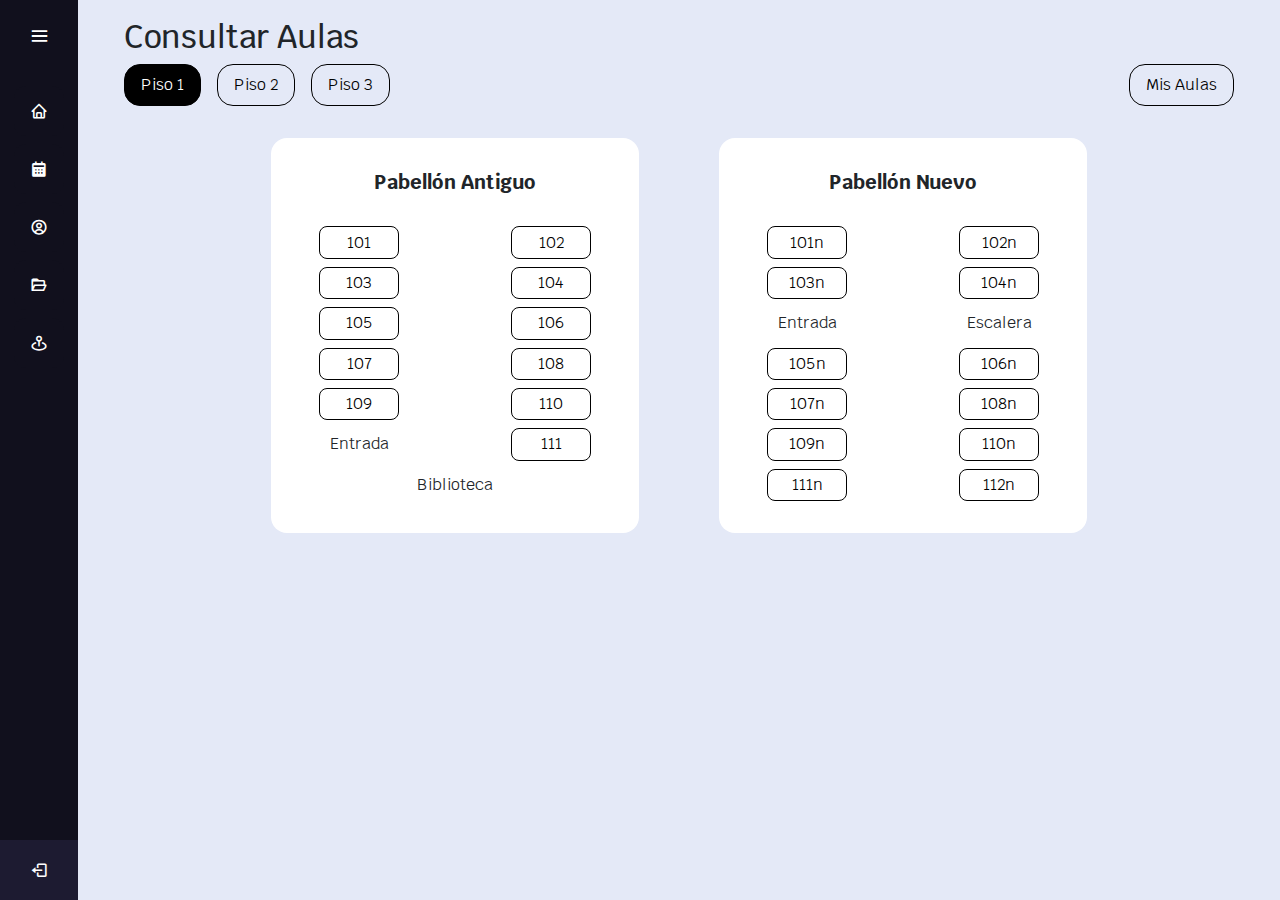
<file: index.html>
<!DOCTYPE html>
<html lang="en">
  <head>
    <meta charset="UTF-8" />
    <meta http-equiv="X-UA-Compatible" content="IE=edge" />
    <meta name="viewport" content="width=device-width, initial-scale=1.0" />
    <link
      href="https://unpkg.com/boxicons@2.0.7/css/boxicons.min.css"
      rel="stylesheet"
    />
    <link rel="preconnect" href="https://fonts.googleapis.com" />
    <link rel="preconnect" href="https://fonts.gstatic.com" crossorigin />
    <link
      href="https://fonts.googleapis.com/css2?family=Krub&display=swap"
      rel="stylesheet"
    />
    <link
      rel="stylesheet"
      href="https://maxcdn.bootstrapcdn.com/bootstrap/4.0.0/css/bootstrap.min.css"
      integrity="sha384-Gn5384xqQ1aoWXA+058RXPxPg6fy4IWvTNh0E263XmFcJlSAwiGgFAW/dAiS6JXm"
      crossorigin="anonymous"
    />

    <link rel="stylesheet" href="css/dashboard.css" />
    <link rel="stylesheet" href="css/responsive.css" />
    <link rel="stylesheet" href="css/hamburguer.css" />
    <link rel="stylesheet" href="css/font-awesome.css" />
    <link rel="stylesheet" href="css/aulas2.css" />

    <!--Jquery-->
    <script src="https://code.jquery.com/jquery-3.2.1.min.js"></script>

    <!--bootstrap-->
    <!--
    <link href="https://cdn.jsdelivr.net/npm/bootstrap@5.0.2/dist/css/bootstrap.min.css" rel="stylesheet" integrity="sha384-EVSTQN3/azprG1Anm3QDgpJLIm9Nao0Yz1ztcQTwFspd3yD65VohhpuuCOmLASjC" crossorigin="anonymous">
    <script src="https://cdn.jsdelivr.net/npm/bootstrap@5.0.2/dist/js/bootstrap.bundle.min.js" integrity="sha384-MrcW6ZMFYlzcLA8Nl+NtUVF0sA7MsXsP1UyJoMp4YLEuNSfAP+JcXn/tWtIaxVXM" crossorigin="anonymous"></script>
    -->
    <title>Dashboard</title>
  </head>
  <body>
    <main>
      <aside class="sidebar">
        <div class="logo-details">
          <!-- <i class="bx bxl-c-plus-plus icon"></i> -->
          <div class="logo_name">FISI</div>
          <i class="bx bx-menu" id="btn"></i>
        </div>
        <ul class="nav-list">
          <!-- <li>
          <i class="bx bx-search"></i>
          <input type="text" placeholder="Search..." />
          <span class="tooltip">Search</span>
        </li> -->
          <li>
            <a href="index.html">
              <i class="bx bx-home"></i>
              <span class="links_name">Dashboard</span>
            </a>
            <span class="tooltip">Dashboard</span>
          </li>
          <li>
            <a href="index.html">
              <i class="bx bxs-calendar"></i>
              <span class="links_name">Consultar Horarios</span>
            </a>
            <span class="tooltip">Consultar Horarios</span>
          </li>
          <li>
            <a href="index.html">
              <i class="bx bx-user-circle"></i>
              <span class="links_name">Consultar Docentes</span>
            </a>
            <span class="tooltip">Consultar Docentes</span>
          </li>
          <li>
            <a href="index.html">
              <i class="bx bx-folder-open"></i>
              <span class="links_name">Consultar Asignaturas</span>
            </a>
            <span class="tooltip">Consultar Asignaturas</span>
          </li>
          <li>
            <a href="index.html">
              <i class="bx bx-map-pin"></i>
              <span class="links_name">Consultar Aulas</span>
            </a>
            <span class="tooltip">Consultar Aulas</span>
          </li>
          <!-- <li>
            <a href="#">
              <i class="bx bx-cart-alt"></i>
              <span class="links_name">Order</span>
            </a>
            <span class="tooltip">Order</span>
          </li>
          <li>
            <a href="#">
              <i class="bx bx-heart"></i>
              <span class="links_name">Saved</span>
            </a>
            <span class="tooltip">Saved</span>
          </li>
          <li>
            <a href="#">
              <i class="bx bx-cog"></i>
              <span class="links_name">Setting</span>
            </a>
            <span class="tooltip">Setting</span>
          </li> -->
          <li class="profile">
            <div class="profile-details">
              <div class="name_job">
                <div class="name">Juan Pérez</div>
                <div class="job">Estudiante</div>
              </div>
              <a href="#"><i class="bx bx-log-out" id="log_out"></i></a>
            </div>
            
          </li>
        </ul>
      </aside>
      <div class="div__menu-lateral">
        <div class="div__hamburguesa">
          <i class="bx bx-menu" id="btn"></i>
        </div>
        <nav class="menu-lateral">
          <ul>
            <li class="li-profile">
              <a href="#">Bienvenido Estudiante</a>
              <a href="#"><i class="bx bx-log-out" id="log_out"></i></a>
            </li>
            <li><a href="index.html">Dashboard</a></li>
            <li><a href="index.html">Consultar Horarios</a></li>
            <li><a href="index.html">Consultar Docentes</a></li>
            <li>
              <a href="index.html"> Consultar Asignaturas</a>
            </li>
            <li><a href="index.html">Consultar Aulas</a></li>
          </ul>
        </nav>
      </div>
      <section class="section section-aulas">
        <div class="container">
          <div class="contenedor-cabecera">
            <h2>Consultar Aulas</h2>
            <div class="contenedor-acciones">
              <div class="btn-aulas">
                <button class="btn-piso activo-btn">Piso 1</button>
                <button class="btn-piso">Piso 2</button>
                <button class="btn-piso">Piso 3</button>
              </div>
              <div class="aulas-alumno">
                <button>Mis Aulas</button>
              </div>
            </div>
          </div>
          <div class="piso activo-piso" id="piso_1">
            <div class="contenedor-p-antiguo">
              <h5>Pabellón Antiguo</h5>
              <div class="contenedor-aulas">
                <div>
                  <button class="aula" id="btnModal">101</button>
                </div>
                <div></div>
                <div><button class="aula">102</button></div>
                <div><button class="aula">103</button></div>
                <div></div>
                <div><button class="aula">104</button></div>
                <div><button class="aula">105</button></div>
                <div></div>
                <div><button class="aula">106</button></div>
                <div><button class="aula">107</button></div>
                <div></div>
                <div><button class="aula">108</button></div>
                <div><button class="aula">109</button></div>
                <div></div>
                <div><button class="aula">110</button></div>
                <div><p>Entrada</p></div>
                <div></div>
                <div><button class="aula">111</button></div>
                <div></div>
                <div><p>Biblioteca</p></div>
                <div></div>
              </div>
            </div>
            <div class="contenedor-p-nuevo">
              <h5>Pabellón Nuevo</h5>
              <div class="contenedor-aulas">
                <div>
                  <button class="aula">101n</button>
                </div>
                <div></div>
                <div><button class="aula">102n</button></div>
                <div><button class="aula">103n</button></div>
                <div></div>
                <div><button class="aula">104n</button></div>
                <div><p>Entrada</p></div>
                <div></div>
                <div><p>Escalera</p></div>
                <div><button class="aula">105n</button></div>
                <div></div>
                <div><button class="aula">106n</button></div>
                <div><button class="aula">107n</button></div>
                <div></div>
                <div><button class="aula">108n</button></div>
                <div><button class="aula">109n</button></div>
                <div></div>
                <div><button class="aula">110n</button></div>
                <div><button class="aula">111n</button></div>
                <div></div>
                <div><button class="aula">112n</button></div>
              </div>
            </div>
          </div>
          <!-- <div id="tvesModal" class="modalContainer">
            <div class="modal-content">
              <span class="close">×</span>
              <h2>Horarios del Aula 101</h2>
              <p>Lunes : Curso 1 de 8-12</p>
              <p>Martes : Curso 1 de 8-12</p>
              <p>Miercoles : Curso 1 de 8-12</p>
            </div>
          </div> -->
          <div class="piso" id="piso_2">
            <div class="contenedor-p-antiguo">
              <h5>Pabellón Antiguo</h5>
              <div class="contenedor-aulas">
                <div><button class="aula">201</button></div>
                <div></div>
                <div><button class="aula">202</button></div>
                <div><button class="aula">203</button></div>
                <div></div>
                <div><button class="aula">204</button></div>
                <div><button class="aula">205</button></div>
                <div></div>
                <div><button class="aula">206</button></div>
                <div><button class="aula">207</button></div>
                <div></div>
                <div><button class="aula">208</button></div>
                <div><button class="aula">209</button></div>
                <div></div>
                <div><button class="aula">210</button></div>
                <div><p>Escalera</p></div>
                <div></div>
                <div><button class="aula">211</button></div>
                <div></div>
                <div><button class="aula">212</button></div>
                <div></div>
              </div>
            </div>
            <div class="contenedor-p-nuevo">
              <h5>Pabellón Nuevo</h5>
              <div class="contenedor-aulas">
                <div><button class="aula">201n</button></div>
                <div></div>
                <div><button class="aula">202n</button></div>
                <div><button class="aula">203n</button></div>
                <div></div>
                <div><button class="aula">204n</button></div>
                <div><p>Entrada</p></div>
                <div></div>
                <div><p>Escalera</p></div>
                <div><button class="aula">205n</button></div>
                <div></div>
                <div><button class="aula">206n</button></div>
                <div><button class="aula">207n</button></div>
                <div></div>
                <div><button class="aula">208n</button></div>
                <div><button class="aula">209n</button></div>
                <div></div>
                <div><button class="aula">210n</button></div>
                <div><button class="aula">211n</button></div>
                <div></div>
                <div><button class="aula">212n</button></div>
              </div>
            </div>
          </div>
          <div class="piso" id="piso_3">
            <div class="contenedor-p-antiguo">
              <h5>Pabellón Antiguo</h5>
              <div class="contenedor-aulas">
                <div><button class="aula">301</button></div>
                <div></div>
                <div><button class="aula">302</button></div>
                <div><button class="aula">303</button></div>
                <div></div>
                <div><button class="aula">304</button></div>
                <div><button class="aula">305</button></div>
                <div></div>
                <div><button class="aula">306</button></div>
                <div><button class="aula">307</button></div>
                <div></div>
                <div><button class="aula">308</button></div>
                <div><button class="aula">309</button></div>
                <div></div>
                <div><button class="aula">310</button></div>
                <div><p>Entrada</p></div>
                <div></div>
                <div><button class="aula">311</button></div>
                <div></div>
                <div><button class="aula">312</button></div>
                <div></div>
              </div>
            </div>
            <div class="contenedor-p-nuevo">
              <h5>Pabellón Nuevo</h5>
              <div class="contenedor-aulas">
                <div><button class="aula">301n</button></div>
                <div></div>
                <div><button class="aula">302n</button></div>
                <div><button class="aula">303n</button></div>
                <div></div>
                <div><button class="aula">304n</button></div>
                <div><p>Entrada</p></div>
                <div></div>
                <div><p>Escalera</p></div>
                <div><button class="aula">305n</button></div>
                <div></div>
                <div><button class="aula">306n</button></div>
                <div><button class="aula">307n</button></div>
                <div></div>
                <div><button class="aula">308n</button></div>
                <div><button class="aula">309n</button></div>
                <div></div>
                <div><button class="aula">310n</button></div>
                <div><button class="aula">311n</button></div>
                <div></div>
                <div><button class="aula">312n</button></div>
              </div>
            </div>
          </div>
        </div>
      </section>
    </main>

    <script src="js/app.js"></script>
    <script src="js/hamburguer.js"></script>
    <script src="js/var_aula.js"></script>

    <script src="js/aulas2.js"></script>
  </body>
</html>
</file>
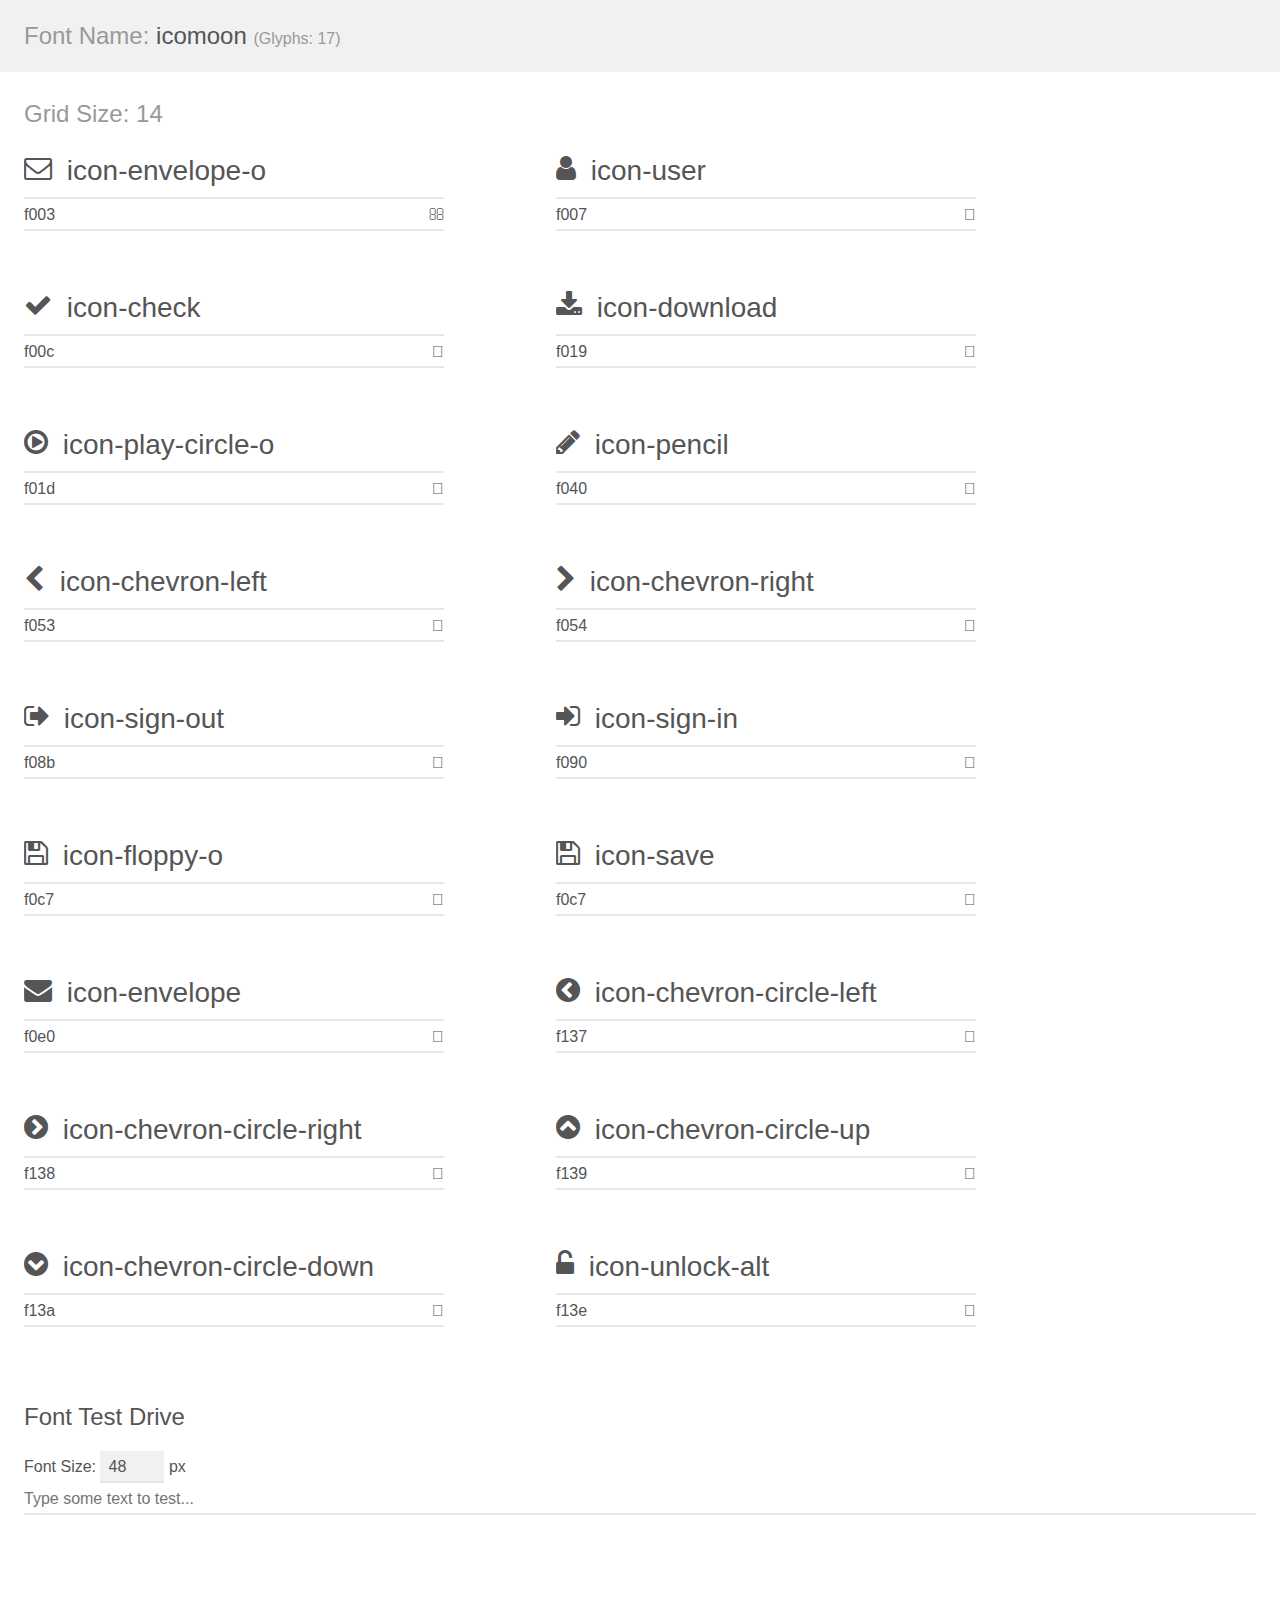
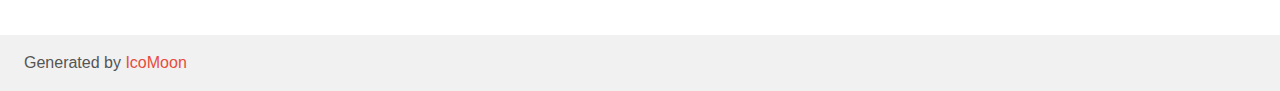
<file: css/icomoon/demo.html>
<!doctype html>
<html>
<head>
    <meta charset="utf-8">
    <title>IcoMoon Demo</title>
    <meta name="description" content="An Icon Font Generated By IcoMoon.io">
    <meta name="viewport" content="width=device-width, initial-scale=1">
    <link rel="stylesheet" href="demo-files/demo.css">
    <link rel="stylesheet" href="style.css"></head>
<body>
    <div class="bgc1 clearfix">
        <h1 class="mhmm mvm"><span class="fgc1">Font Name:</span> icomoon <small class="fgc1">(Glyphs:&nbsp;17)</small></h1>
    </div>
    <div class="clearfix mhl ptl">
        <h1 class="mvm mtn fgc1">Grid Size: 14</h1>
        <div class="glyph fs1">
            <div class="clearfix bshadow0 pbs">
                <span class="icon-envelope-o"></span>
                <span class="mls"> icon-envelope-o</span>
            </div>
            <fieldset class="fs0 size1of1 clearfix hidden-false">
                <input type="text" readonly value="f003" class="unit size1of2" />
                <input type="text" maxlength="1" readonly value="&#xf003;" class="unitRight size1of2 talign-right" />
            </fieldset>
            <div class="fs0 bshadow0 clearfix hidden-true">
                <span class="unit pvs fgc1">liga: </span>
                <input type="text" readonly value="" class="liga unitRight" />
            </div>
        </div>
        <div class="glyph fs1">
            <div class="clearfix bshadow0 pbs">
                <span class="icon-user"></span>
                <span class="mls"> icon-user</span>
            </div>
            <fieldset class="fs0 size1of1 clearfix hidden-false">
                <input type="text" readonly value="f007" class="unit size1of2" />
                <input type="text" maxlength="1" readonly value="&#xf007;" class="unitRight size1of2 talign-right" />
            </fieldset>
            <div class="fs0 bshadow0 clearfix hidden-true">
                <span class="unit pvs fgc1">liga: </span>
                <input type="text" readonly value="" class="liga unitRight" />
            </div>
        </div>
        <div class="glyph fs1">
            <div class="clearfix bshadow0 pbs">
                <span class="icon-check"></span>
                <span class="mls"> icon-check</span>
            </div>
            <fieldset class="fs0 size1of1 clearfix hidden-false">
                <input type="text" readonly value="f00c" class="unit size1of2" />
                <input type="text" maxlength="1" readonly value="&#xf00c;" class="unitRight size1of2 talign-right" />
            </fieldset>
            <div class="fs0 bshadow0 clearfix hidden-true">
                <span class="unit pvs fgc1">liga: </span>
                <input type="text" readonly value="" class="liga unitRight" />
            </div>
        </div>
        <div class="glyph fs1">
            <div class="clearfix bshadow0 pbs">
                <span class="icon-download"></span>
                <span class="mls"> icon-download</span>
            </div>
            <fieldset class="fs0 size1of1 clearfix hidden-false">
                <input type="text" readonly value="f019" class="unit size1of2" />
                <input type="text" maxlength="1" readonly value="&#xf019;" class="unitRight size1of2 talign-right" />
            </fieldset>
            <div class="fs0 bshadow0 clearfix hidden-true">
                <span class="unit pvs fgc1">liga: </span>
                <input type="text" readonly value="" class="liga unitRight" />
            </div>
        </div>
        <div class="glyph fs1">
            <div class="clearfix bshadow0 pbs">
                <span class="icon-play-circle-o"></span>
                <span class="mls"> icon-play-circle-o</span>
            </div>
            <fieldset class="fs0 size1of1 clearfix hidden-false">
                <input type="text" readonly value="f01d" class="unit size1of2" />
                <input type="text" maxlength="1" readonly value="&#xf01d;" class="unitRight size1of2 talign-right" />
            </fieldset>
            <div class="fs0 bshadow0 clearfix hidden-true">
                <span class="unit pvs fgc1">liga: </span>
                <input type="text" readonly value="" class="liga unitRight" />
            </div>
        </div>
        <div class="glyph fs1">
            <div class="clearfix bshadow0 pbs">
                <span class="icon-pencil"></span>
                <span class="mls"> icon-pencil</span>
            </div>
            <fieldset class="fs0 size1of1 clearfix hidden-false">
                <input type="text" readonly value="f040" class="unit size1of2" />
                <input type="text" maxlength="1" readonly value="&#xf040;" class="unitRight size1of2 talign-right" />
            </fieldset>
            <div class="fs0 bshadow0 clearfix hidden-true">
                <span class="unit pvs fgc1">liga: </span>
                <input type="text" readonly value="" class="liga unitRight" />
            </div>
        </div>
        <div class="glyph fs1">
            <div class="clearfix bshadow0 pbs">
                <span class="icon-chevron-left"></span>
                <span class="mls"> icon-chevron-left</span>
            </div>
            <fieldset class="fs0 size1of1 clearfix hidden-false">
                <input type="text" readonly value="f053" class="unit size1of2" />
                <input type="text" maxlength="1" readonly value="&#xf053;" class="unitRight size1of2 talign-right" />
            </fieldset>
            <div class="fs0 bshadow0 clearfix hidden-true">
                <span class="unit pvs fgc1">liga: </span>
                <input type="text" readonly value="" class="liga unitRight" />
            </div>
        </div>
        <div class="glyph fs1">
            <div class="clearfix bshadow0 pbs">
                <span class="icon-chevron-right"></span>
                <span class="mls"> icon-chevron-right</span>
            </div>
            <fieldset class="fs0 size1of1 clearfix hidden-false">
                <input type="text" readonly value="f054" class="unit size1of2" />
                <input type="text" maxlength="1" readonly value="&#xf054;" class="unitRight size1of2 talign-right" />
            </fieldset>
            <div class="fs0 bshadow0 clearfix hidden-true">
                <span class="unit pvs fgc1">liga: </span>
                <input type="text" readonly value="" class="liga unitRight" />
            </div>
        </div>
        <div class="glyph fs1">
            <div class="clearfix bshadow0 pbs">
                <span class="icon-sign-out"></span>
                <span class="mls"> icon-sign-out</span>
            </div>
            <fieldset class="fs0 size1of1 clearfix hidden-false">
                <input type="text" readonly value="f08b" class="unit size1of2" />
                <input type="text" maxlength="1" readonly value="&#xf08b;" class="unitRight size1of2 talign-right" />
            </fieldset>
            <div class="fs0 bshadow0 clearfix hidden-true">
                <span class="unit pvs fgc1">liga: </span>
                <input type="text" readonly value="" class="liga unitRight" />
            </div>
        </div>
        <div class="glyph fs1">
            <div class="clearfix bshadow0 pbs">
                <span class="icon-sign-in"></span>
                <span class="mls"> icon-sign-in</span>
            </div>
            <fieldset class="fs0 size1of1 clearfix hidden-false">
                <input type="text" readonly value="f090" class="unit size1of2" />
                <input type="text" maxlength="1" readonly value="&#xf090;" class="unitRight size1of2 talign-right" />
            </fieldset>
            <div class="fs0 bshadow0 clearfix hidden-true">
                <span class="unit pvs fgc1">liga: </span>
                <input type="text" readonly value="" class="liga unitRight" />
            </div>
        </div>
        <div class="glyph fs1">
            <div class="clearfix bshadow0 pbs">
                <span class="icon-floppy-o"></span>
                <span class="mls"> icon-floppy-o</span>
            </div>
            <fieldset class="fs0 size1of1 clearfix hidden-false">
                <input type="text" readonly value="f0c7" class="unit size1of2" />
                <input type="text" maxlength="1" readonly value="&#xf0c7;" class="unitRight size1of2 talign-right" />
            </fieldset>
            <div class="fs0 bshadow0 clearfix hidden-true">
                <span class="unit pvs fgc1">liga: </span>
                <input type="text" readonly value="" class="liga unitRight" />
            </div>
        </div>
        <div class="glyph fs1">
            <div class="clearfix bshadow0 pbs">
                <span class="icon-save"></span>
                <span class="mls"> icon-save</span>
            </div>
            <fieldset class="fs0 size1of1 clearfix hidden-false">
                <input type="text" readonly value="f0c7" class="unit size1of2" />
                <input type="text" maxlength="1" readonly value="&#xf0c7;" class="unitRight size1of2 talign-right" />
            </fieldset>
            <div class="fs0 bshadow0 clearfix hidden-true">
                <span class="unit pvs fgc1">liga: </span>
                <input type="text" readonly value="" class="liga unitRight" />
            </div>
        </div>
        <div class="glyph fs1">
            <div class="clearfix bshadow0 pbs">
                <span class="icon-envelope"></span>
                <span class="mls"> icon-envelope</span>
            </div>
            <fieldset class="fs0 size1of1 clearfix hidden-false">
                <input type="text" readonly value="f0e0" class="unit size1of2" />
                <input type="text" maxlength="1" readonly value="&#xf0e0;" class="unitRight size1of2 talign-right" />
            </fieldset>
            <div class="fs0 bshadow0 clearfix hidden-true">
                <span class="unit pvs fgc1">liga: </span>
                <input type="text" readonly value="" class="liga unitRight" />
            </div>
        </div>
        <div class="glyph fs1">
            <div class="clearfix bshadow0 pbs">
                <span class="icon-chevron-circle-left"></span>
                <span class="mls"> icon-chevron-circle-left</span>
            </div>
            <fieldset class="fs0 size1of1 clearfix hidden-false">
                <input type="text" readonly value="f137" class="unit size1of2" />
                <input type="text" maxlength="1" readonly value="&#xf137;" class="unitRight size1of2 talign-right" />
            </fieldset>
            <div class="fs0 bshadow0 clearfix hidden-true">
                <span class="unit pvs fgc1">liga: </span>
                <input type="text" readonly value="" class="liga unitRight" />
            </div>
        </div>
        <div class="glyph fs1">
            <div class="clearfix bshadow0 pbs">
                <span class="icon-chevron-circle-right"></span>
                <span class="mls"> icon-chevron-circle-right</span>
            </div>
            <fieldset class="fs0 size1of1 clearfix hidden-false">
                <input type="text" readonly value="f138" class="unit size1of2" />
                <input type="text" maxlength="1" readonly value="&#xf138;" class="unitRight size1of2 talign-right" />
            </fieldset>
            <div class="fs0 bshadow0 clearfix hidden-true">
                <span class="unit pvs fgc1">liga: </span>
                <input type="text" readonly value="" class="liga unitRight" />
            </div>
        </div>
        <div class="glyph fs1">
            <div class="clearfix bshadow0 pbs">
                <span class="icon-chevron-circle-up"></span>
                <span class="mls"> icon-chevron-circle-up</span>
            </div>
            <fieldset class="fs0 size1of1 clearfix hidden-false">
                <input type="text" readonly value="f139" class="unit size1of2" />
                <input type="text" maxlength="1" readonly value="&#xf139;" class="unitRight size1of2 talign-right" />
            </fieldset>
            <div class="fs0 bshadow0 clearfix hidden-true">
                <span class="unit pvs fgc1">liga: </span>
                <input type="text" readonly value="" class="liga unitRight" />
            </div>
        </div>
        <div class="glyph fs1">
            <div class="clearfix bshadow0 pbs">
                <span class="icon-chevron-circle-down"></span>
                <span class="mls"> icon-chevron-circle-down</span>
            </div>
            <fieldset class="fs0 size1of1 clearfix hidden-false">
                <input type="text" readonly value="f13a" class="unit size1of2" />
                <input type="text" maxlength="1" readonly value="&#xf13a;" class="unitRight size1of2 talign-right" />
            </fieldset>
            <div class="fs0 bshadow0 clearfix hidden-true">
                <span class="unit pvs fgc1">liga: </span>
                <input type="text" readonly value="" class="liga unitRight" />
            </div>
        </div>
        <div class="glyph fs1">
            <div class="clearfix bshadow0 pbs">
                <span class="icon-unlock-alt"></span>
                <span class="mls"> icon-unlock-alt</span>
            </div>
            <fieldset class="fs0 size1of1 clearfix hidden-false">
                <input type="text" readonly value="f13e" class="unit size1of2" />
                <input type="text" maxlength="1" readonly value="&#xf13e;" class="unitRight size1of2 talign-right" />
            </fieldset>
            <div class="fs0 bshadow0 clearfix hidden-true">
                <span class="unit pvs fgc1">liga: </span>
                <input type="text" readonly value="" class="liga unitRight" />
            </div>
        </div>
    </div>

    <!--[if gt IE 8]><!-->
    <div class="mhl clearfix mbl">
        <h1>Font Test Drive</h1>
        <label>
            Font Size: <input id="fontSize" type="number" class="textbox0 mbm"
            min="8" value="48" />
            px
        </label>
        <input id="testText" type="text" class="phl size1of1 mvl"
        placeholder="Type some text to test..." value=""/>
        <div id="testDrive" class="icon-" style="font-family: icomoon">&nbsp;
        </div>
    </div>
    <!--<![endif]-->
    <div class="bgc1 clearfix">
        <p class="mhl">Generated by <a href="https://icomoon.io/app">IcoMoon</a></p>
    </div>

    <script src="demo-files/demo.js"></script>
</body>
</html>
</file>
<file: css/dashboard.css>
* {
  margin: 0;
  padding: 0;
  box-sizing: border-box;
}
body {
  font-family: 'Krub', sans-serif;
}
.sidebar {
  position: fixed;
  left: 0;
  top: 0;
  height: 100%;
  width: 78px;
  background: #11101d;
  padding: 6px 14px;
  z-index: 99;
  transition: all 0.5s ease;
}
.sidebar.open {
  width: 250px;
}
.sidebar .logo-details {
  height: 60px;
  display: flex;
  align-items: center;
  position: relative;
}
.sidebar .logo-details .icon {
  opacity: 0;
  transition: all 0.5s ease;
}
.sidebar .logo-details .logo_name {
  color: #fff;
  font-size: 20px;
  font-weight: 600;
  opacity: 0;
  transition: all 0.5s ease;
}
.sidebar.open .logo-details .icon,
.sidebar.open .logo-details .logo_name {
  opacity: 1;
}
.sidebar .logo-details #btn {
  position: absolute;
  top: 50%;
  right: 0;
  transform: translateY(-50%);
  font-size: 22px;
  transition: all 0.4s ease;
  font-size: 23px;
  text-align: center;
  cursor: pointer;
  transition: all 0.5s ease;
}
.sidebar.open .logo-details #btn {
  text-align: right;
}
.sidebar i {
  color: #fff;
  height: 60px;
  min-width: 50px;
  font-size: 28px;
  text-align: center;
  line-height: 60px;
}
.sidebar .nav-list {
  margin-top: 20px;
  height: 100%;
}
.sidebar li {
  position: relative;
  margin: 8px 0;
  list-style: none;
}
.sidebar li .tooltip {
  position: absolute;
  /* top: -20px; */
  left: calc(100% + 20px);
  z-index: 100;
  /* background: #fff; */
  box-shadow: 0 5px 10px #0000004d;
  padding: 6px 12px;
  border-radius: 4px;
  /* font-size: 15px; */
  opacity: 0;
  /* white-space: nowrap; */
  /* pointer-events: none; */
  transition: 0s;
}
.sidebar li:hover .tooltip {
  opacity: 1;
  /* pointer-events: auto; */
  transition: all 0.4s ease;
  top: 50%;
  transform: translateY(-50%);
}
.sidebar.open li .tooltip {
  display: none;
}
/* .sidebar input {
    font-size: 15px;
    color: #fff;
    font-weight: 400;
    outline: none;
    height: 50px;
    width: 100%;
    width: 50px;
    border: none;
    border-radius: 12px;
    transition: all 0.5s ease;
    background: #1d1b31;
  } */
.sidebar.open input {
  padding: 0 20px 0 50px;
  width: 100%;
}
/* .sidebar .bx-search {
    position: absolute;
    top: 50%;
    left: 0;
    transform: translateY(-50%);
    font-size: 22px;
    background: #1d1b31;
    color: #fff;
  }
  .sidebar.open .bx-search:hover {
    background: #1d1b31;
    color: #fff;
  }
  .sidebar .bx-search:hover {
    background: #fff;
    color: #11101d;
  } */
.sidebar li a {
  display: flex;
  height: 100%;
  width: 100%;
  border-radius: 12px;
  align-items: center;
  text-decoration: none;
  transition: all 0.4s ease;
  background: #11101d;
}
.sidebar li a:hover {
  background: #fff;
}
.sidebar li a .links_name {
  color: #fff;
  font-size: 15px;
  font-weight: 400;
  white-space: nowrap;
  opacity: 0;
  pointer-events: none;
  transition: 0.4s;
}
.sidebar.open li a .links_name {
  opacity: 1;
  pointer-events: auto;
}
.sidebar li a:hover .links_name,
.sidebar li a:hover i {
  transition: all 0.5s ease;
  color: #11101d;
}
.sidebar li i {
  height: 50px;
  line-height: 50px;
  font-size: 18px;
  border-radius: 12px;
}
.sidebar li.profile {
  position: fixed;
  height: 60px;
  width: 78px;
  left: 0;
  bottom: -8px;
  padding: 10px 14px;
  background: #1d1b31;
  transition: all 0.5s ease;
  overflow: hidden;
}
.sidebar.open li.profile {
  width: 250px;
}
.sidebar li .profile-details {
  display: flex;
  align-items: center;
  flex-wrap: nowrap;
}
.sidebar li img {
  height: 45px;
  width: 45px;
  object-fit: cover;
  border-radius: 6px;
  margin-right: 10px;
}
.sidebar li.profile .name,
.sidebar li.profile .job {
  font-size: 15px;
  font-weight: 400;
  color: #fff;
  white-space: nowrap;
}
.sidebar li.profile .job {
  font-size: 12px;
}
.sidebar .profile #log_out {
  position: absolute;
  top: 50%;
  right: 0;
  transform: translateY(-50%);
  background: #1d1b31;
  width: 100%;
  height: 60px;
  line-height: 60px;
  border-radius: 0px;
  transition: all 0.5s ease;
}
.sidebar.open .profile #log_out {
  width: 50px;
  background: none;
}
.section {
  position: relative;
  background: #e4e9f7;
  min-height: 100vh;
  top: 0;
  left: 78px;
  width: calc(100% - 78px);
  transition: all 0.5s ease;
  z-index: 2;
}
.sidebar.open ~ .section {
  left: 250px;
  width: calc(100% - 250px);
}
.section {
  padding: 18px;
}
.section .text {
  display: inline-block;
  color: #11101d;
  font-size: 25px;
  /* font-weight: 500; */
  /* margin: 18px; */
}

@media (max-width: 420px) {
  .sidebar li .tooltip {
    display: none;
  }
}
</file>
<file: css/responsive.css>
@media (max-width: 768px) {
  .sidebar {
    display: none;
  }
  .section {
    top: 0;
    left: 0;
    width: 100%;
  }
}
</file>
<file: css/hamburguer.css>
.div__menu-lateral {
  display: none;
}

@media (max-width: 768px) {
  .div__menu-lateral {
    display: block;
  }
  .menu-lateral {
    background: black;
    height: 100vh;
    width: 100vw;
    display: flex;
    justify-content: center;
    align-items: center;
    margin-left: 0%;
    position: fixed;
    z-index: 50;
    margin-left: 100%;
  }
  .div__hamburguesa {
    background-color: black;
    position: fixed;
    right: 0;
    margin: 1rem 1rem;
    padding: 0.5rem;
    border-radius: 5rem;
    z-index: 100;
  }
  .div__hamburguesa i {
    font-size: 2rem;
    color: white;
  }
  .ocultar {
    margin-left: 100%;
    transition: all 1s ease;
  }
  .mostrar {
    margin-left: 0%;
    transition: all 1s ease;
  }
  a {
    text-decoration: none !important;
    color: white;
    display: inline-block;
    width: 100%;
    padding: 2rem;
  }
  a:hover {
    background-color: white;
    color: black;
  }
  li {
    list-style: none;
    width: 100%;
    display: inline-block;
    text-align: center;
  }
}
.li-profile {
  display: flex;
  justify-content: center;
  align-items: center;
  color: white;
}
.li-profile a {
  display: inline;
  width: auto;
}
.li-profile i {
  font-size: 2rem;
}
</file>
<file: css/aulas2.css>
.contenedor-acciones {
  display: flex;
  justify-content: space-between;
}
.btn-aulas {
  display: flex;
  gap: 1rem;
}
.contenedor-acciones button {
  border: none;
  outline: none;
  background-color: transparent;
  border: 1px solid black;
  border-radius: 1rem;
  padding: 0.5rem 1rem;
  cursor: pointer;
}
.btn-aulas button:hover {
  background-color: black;
  color: white;
}
.aulas-alumno button:hover {
  background-color: #23ff54;
  box-shadow: 0px 0px 2px 0 black;
}
.piso {
  /* display: flex;
  justify-content: center;
  gap: 5rem;
  margin-top: 2rem; */
  display: none;
}
.contenedor-p-nuevo,
.contenedor-p-antiguo {
  background-color: white;
  padding: 2rem 3rem;
  border-radius: 1rem;
}
.contenedor-p-nuevo h5,
.contenedor-p-antiguo h5 {
  margin-bottom: 2rem;
  font-weight: bold;
  text-align: center;
}
.contenedor-aulas {
  display: grid;
  /* grid-template-columns: repeat(3, 5rem);
  grid-template-rows: repeat(7, 2rem); */
  grid-template-columns: repeat(3, 5rem);
  grid-template-rows: repeat(7, 1fr);
  column-gap: 1rem;
  row-gap: 0.5rem;
}

.aula {
  border: none;
  outline: none !important;
  background-color: transparent;
  border: 1px solid black;
  border-radius: 0.5rem;
  padding: 0.2rem 0.5rem;
  cursor: pointer;
}
.aula:hover {
  background-color: black;
  color: white;
}
.activo-btn {
  background-color: black !important;
  color: white;
}
.activo-piso {
  opacity: 1;
  transform: translateX(0%);
  /* display: block; */
  display: flex;
  justify-content: center;
  gap: 5rem;
  margin-top: 2rem;
}

.activo-btn-aula {
  background-color: #23ff54 !important;
  color: black;
  box-shadow: rgba(0, 0, 0, 0.35) 0px 5px 15px;
  transition: all 1s ease;
}
.contenedor-aulas div button {
  width: 100%;
  height: 100%;
}
.contenedor-aulas div {
  border-radius: 0.5rem;
  display: flex;
  justify-content: center;
  align-items: center;
}
.contenedor-aulas div p {
  margin: 0 !important;
}
/* modal */
.modalContainer {
  /* display: none; */
  position: absolute;
  z-index: 1;
  padding-top: 100px;
  left: 0;
  top: 0;
  width: 100%;
  height: 100%;
  overflow: auto;
  background-color: rgb(0, 0, 0);
  background-color: rgba(0, 0, 0, 0.4);
}

.modalContainer .modal-content {
  background-color: #fefefe;
  margin: auto;
  padding: 20px;
  border: 1px solid lightgray;
  border-top: 10px solid #58abb7;
  width: 60%;
  display: flex;
  justify-content: center;
  align-items: center;
  animation-duration: 1s;
  animation-name: example;
}

.close {
  color: #aaaaaa;
  float: right;
  font-size: 28px;
  font-weight: bold;
  align-self: flex-end;
}

.modalContainer .close:hover,
.modalContainer .close:focus {
  color: #000;
  text-decoration: none;
  cursor: pointer;
}
/* @keyframes example {
  from {
    transform: translateX(-200%);
  }
  to {
    transform: translateX(0%);
  }
} */
@media (max-width: 768px) {
  .activo-piso {
    flex-direction: column;
  }
  .contenedor-p-nuevo,
  .contenedor-p-antiguo {
    width: 80%;
    margin: 0 auto;
  }
  .contenedor-aulas {
    grid-template-columns: repeat(3, 1fr);
  }
}
@media (max-width: 468px) {
  .contenedor-p-nuevo,
  .contenedor-p-antiguo {
    width: 100%;
  }
  .btn-aulas,
  .contenedor-acciones {
    display: block;
  }
  .btn-aulas {
    margin: 1rem 0;
  }
  .contenedor-aulas {
    column-gap: -5rem;
    row-gap: 0.5rem;
  }
  .modal-content {
    width: 80% !important;
  }
}
</file>
<file: css/icomoon/demo-files/demo.css>
body {
  padding: 0;
  margin: 0;
  font-family: sans-serif;
  font-size: 1em;
  line-height: 1.5;
  color: #555;
  background: #fff;
}
h1 {
  font-size: 1.5em;
  font-weight: normal;
}
small {
  font-size: .66666667em;
}
a {
  color: #e74c3c;
  text-decoration: none;
}
a:hover, a:focus {
  box-shadow: 0 1px #e74c3c;
}
.bshadow0, input {
  box-shadow: inset 0 -2px #e7e7e7;
}
input:hover {
  box-shadow: inset 0 -2px #ccc;
}
input, fieldset {
  font-family: sans-serif;
  font-size: 1em;
  margin: 0;
  padding: 0;
  border: 0;
}
input {
  color: inherit;
  line-height: 1.5;
  height: 1.5em;
  padding: .25em 0;
}
input:focus {
  outline: none;
  box-shadow: inset 0 -2px #449fdb;
}
.glyph {
  font-size: 16px;
  width: 15em;
  padding-bottom: 1em;
  margin-right: 4em;
  margin-bottom: 1em;
  float: left;
  overflow: hidden;
}
.liga {
  width: 80%;
  width: calc(100% - 2.5em);
}
.talign-right {
  text-align: right;
}
.talign-center {
  text-align: center;
}
.bgc1 {
  background: #f1f1f1;
}
.fgc1 {
  color: #999;
}
.fgc0 {
  color: #000;
}
p {
  margin-top: 1em;
  margin-bottom: 1em;
}
.mvm {
  margin-top: .75em;
  margin-bottom: .75em;
}
.mtn {
  margin-top: 0;
}
.mtl, .mal {
  margin-top: 1.5em;
}
.mbl, .mal {
  margin-bottom: 1.5em;
}
.mal, .mhl {
  margin-left: 1.5em;
  margin-right: 1.5em;
}
.mhmm {
  margin-left: 1em;
  margin-right: 1em;
}
.mls {
  margin-left: .25em;
}
.ptl {
  padding-top: 1.5em;
}
.pbs, .pvs {
  padding-bottom: .25em;
}
.pvs, .pts {
  padding-top: .25em;
}
.unit {
  float: left;
}
.unitRight {
  float: right;
}
.size1of2 {
  width: 50%;
}
.size1of1 {
  width: 100%;
}
.clearfix:before, .clearfix:after {
  content: " ";
  display: table;
}
.clearfix:after {
  clear: both;
}
.hidden-true {
  display: none;
}
.textbox0 {
  width: 3em;
  background: #f1f1f1;
  padding: .25em .5em;
  line-height: 1.5;
  height: 1.5em;
}
#testDrive {
  display: block;
  padding-top: 24px;
  line-height: 1.5;
}
.fs0 {
  font-size: 16px;
}
.fs1 {
  font-size: 28px;
}
</file>
<file: css/icomoon/style.css>
@font-face {
  font-family: 'icomoon';
  src:  url('fonts/icomoon.eot?ayge9t');
  src:  url('fonts/icomoon.eot?ayge9t#iefix') format('embedded-opentype'),
    url('fonts/icomoon.ttf?ayge9t') format('truetype'),
    url('fonts/icomoon.woff?ayge9t') format('woff'),
    url('fonts/icomoon.svg?ayge9t#icomoon') format('svg');
  font-weight: normal;
  font-style: normal;
  font-display: block;
}

[class^="icon-"], [class*=" icon-"] {
  /* use !important to prevent issues with browser extensions that change fonts */
  font-family: 'icomoon' !important;
  speak: never;
  font-style: normal;
  font-weight: normal;
  font-variant: normal;
  text-transform: none;
  line-height: 1;

  /* Better Font Rendering =========== */
  -webkit-font-smoothing: antialiased;
  -moz-osx-font-smoothing: grayscale;
}

.icon-envelope-o:before {
  content: "\f003";
}
.icon-user:before {
  content: "\f007";
}
.icon-check:before {
  content: "\f00c";
}
.icon-download:before {
  content: "\f019";
}
.icon-play-circle-o:before {
  content: "\f01d";
}
.icon-pencil:before {
  content: "\f040";
}
.icon-chevron-left:before {
  content: "\f053";
}
.icon-chevron-right:before {
  content: "\f054";
}
.icon-sign-out:before {
  content: "\f08b";
}
.icon-sign-in:before {
  content: "\f090";
}
.icon-floppy-o:before {
  content: "\f0c7";
}
.icon-save:before {
  content: "\f0c7";
}
.icon-envelope:before {
  content: "\f0e0";
}
.icon-chevron-circle-left:before {
  content: "\f137";
}
.icon-chevron-circle-right:before {
  content: "\f138";
}
.icon-chevron-circle-up:before {
  content: "\f139";
}
.icon-chevron-circle-down:before {
  content: "\f13a";
}
.icon-unlock-alt:before {
  content: "\f13e";
}
</file>
